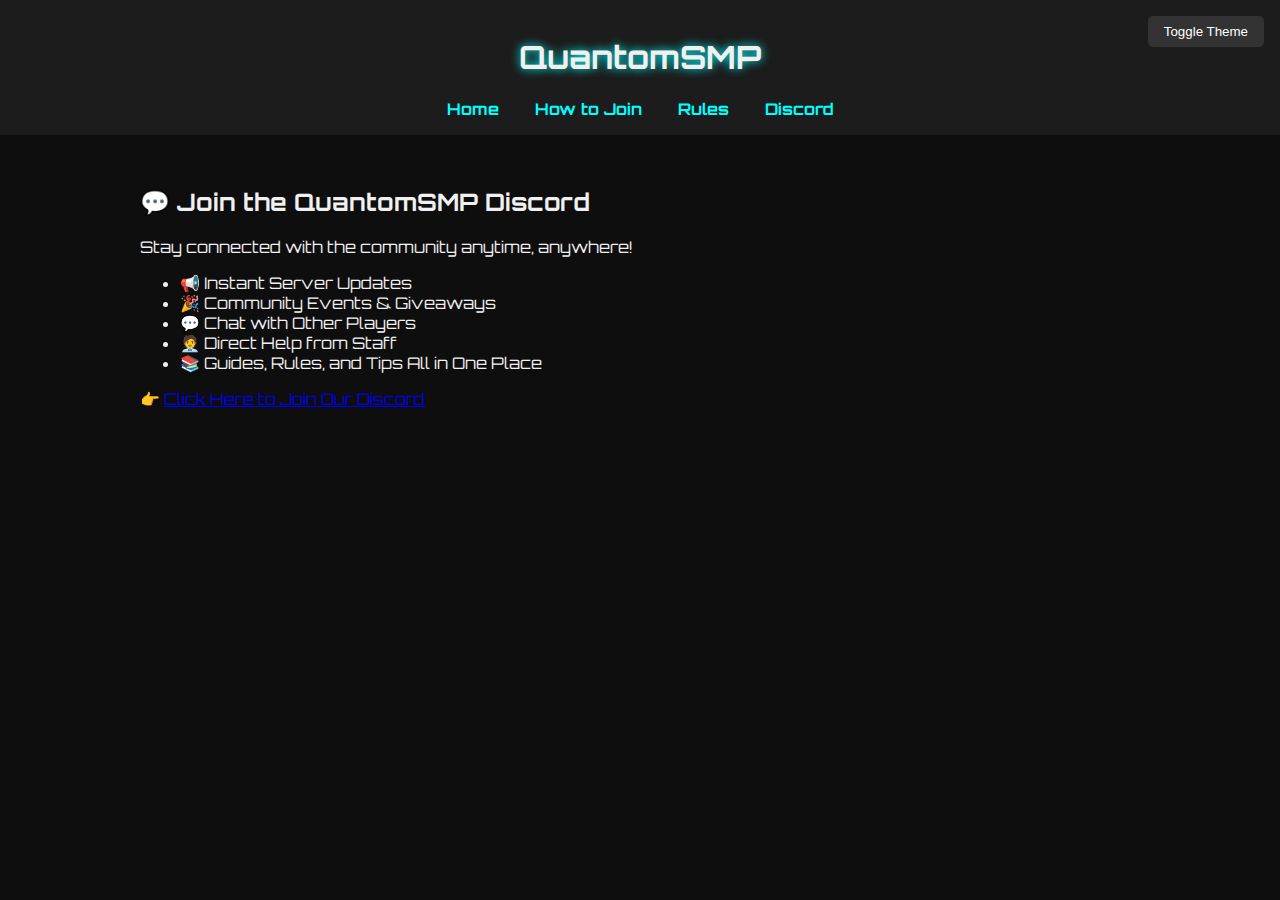
<file: discord.html>
<!DOCTYPE html>
<html lang="en">
<head>
  <meta charset="UTF-8" />
  <meta name="viewport" content="width=device-width, initial-scale=1.0" />
  <title>QuantomSMP</title>
  <link href="https://fonts.googleapis.com/css2?family=Orbitron:wght@500&display=swap" rel="stylesheet">
  <style>
    body {
      font-family: 'Orbitron', sans-serif;
      background-color: #0e0e0e;
      color: #f0f0f0;
      margin: 0;
      padding: 0;
      transition: background-color 0.3s, color 0.3s;
    }
    .dark-theme {
      background-color: #ffffff;
      color: #0e0e0e;
    }
    header {
      background-color: #1c1c1c;
      padding: 1rem;
      text-align: center;
    }
    nav a {
      margin: 0 1rem;
      color: cyan;
      text-decoration: none;
      font-weight: bold;
    }
    .toggle-btn {
      position: absolute;
      top: 1rem;
      right: 1rem;
      cursor: pointer;
      padding: 0.5rem 1rem;
      background: #333;
      color: white;
      border: none;
      border-radius: 5px;
    }
    main {
      padding: 2rem;
      max-width: 1000px;
      margin: auto;
    }
    h1 {
      text-shadow: 0 0 10px cyan;
    }
  </style>
</head>
<body>
<button class="toggle-btn" onclick="toggleTheme()">Toggle Theme</button>
<header>
  <h1>QuantomSMP</h1>
  <nav>
    <a href="index.html">Home</a>
    <a href="how-to-join.html">How to Join</a>
    <a href="rules.html">Rules</a>
    <a href="discord.html">Discord</a>
  </nav>
</header>
<main>

<h2>💬 Join the QuantomSMP Discord</h2>
<p>Stay connected with the community anytime, anywhere!</p>
<ul>
  <li>📢 Instant Server Updates</li>
  <li>🎉 Community Events & Giveaways</li>
  <li>💬 Chat with Other Players</li>
  <li>🧑‍💼 Direct Help from Staff</li>
  <li>📚 Guides, Rules, and Tips All in One Place</li>
</ul>
<p>👉 <a href="https://discord.gg/MRDkwrX9C7">Click Here to Join Our Discord</a></p>

</main>
<script>
  function toggleTheme() {
    document.body.classList.toggle('dark-theme');
  }
</script>
</body>
</html>
</file>
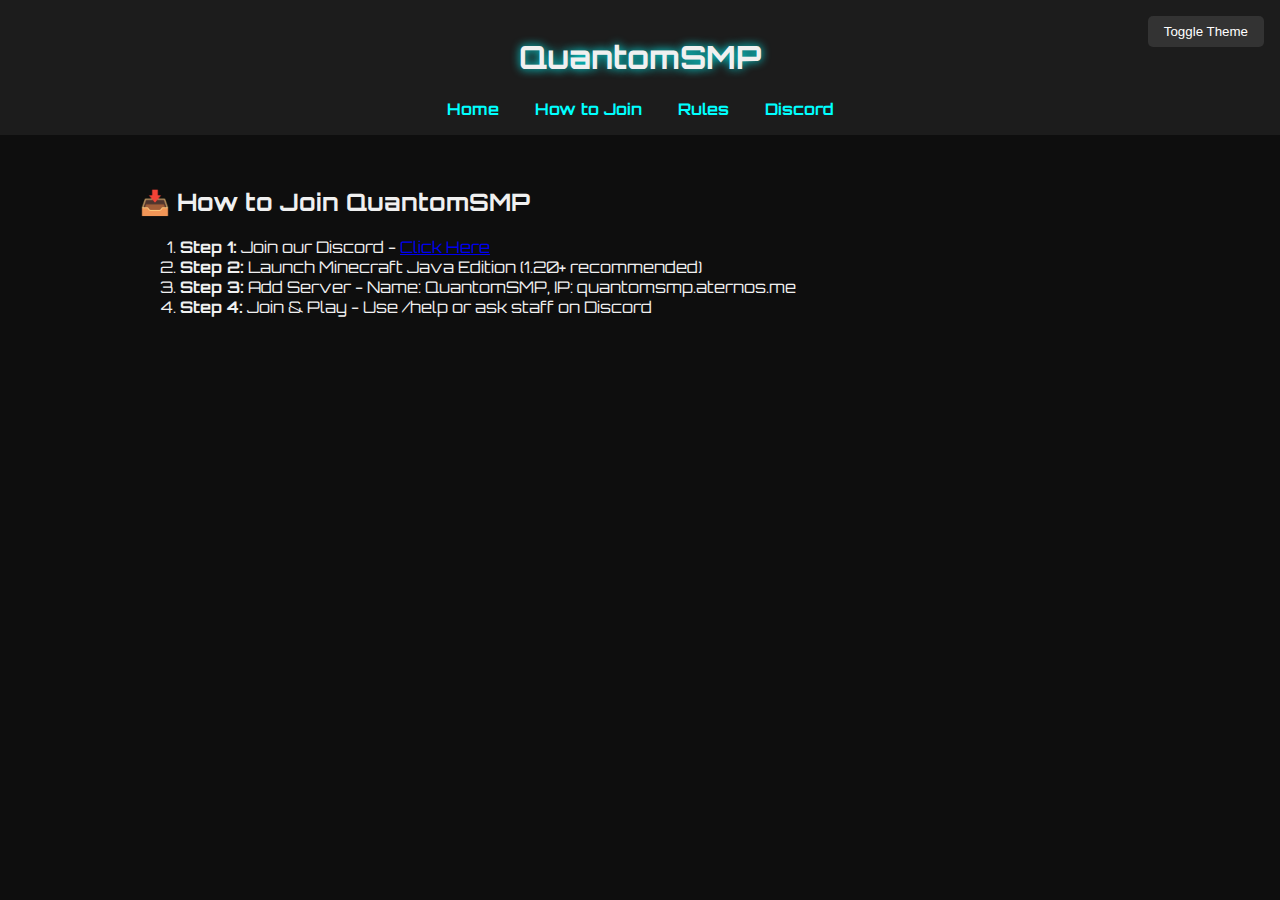
<file: how-to-join.html>
<!DOCTYPE html>
<html lang="en">
<head>
  <meta charset="UTF-8" />
  <meta name="viewport" content="width=device-width, initial-scale=1.0" />
  <title>QuantomSMP</title>
  <link href="https://fonts.googleapis.com/css2?family=Orbitron:wght@500&display=swap" rel="stylesheet">
  <style>
    body {
      font-family: 'Orbitron', sans-serif;
      background-color: #0e0e0e;
      color: #f0f0f0;
      margin: 0;
      padding: 0;
      transition: background-color 0.3s, color 0.3s;
    }
    .dark-theme {
      background-color: #ffffff;
      color: #0e0e0e;
    }
    header {
      background-color: #1c1c1c;
      padding: 1rem;
      text-align: center;
    }
    nav a {
      margin: 0 1rem;
      color: cyan;
      text-decoration: none;
      font-weight: bold;
    }
    .toggle-btn {
      position: absolute;
      top: 1rem;
      right: 1rem;
      cursor: pointer;
      padding: 0.5rem 1rem;
      background: #333;
      color: white;
      border: none;
      border-radius: 5px;
    }
    main {
      padding: 2rem;
      max-width: 1000px;
      margin: auto;
    }
    h1 {
      text-shadow: 0 0 10px cyan;
    }
  </style>
</head>
<body>
<button class="toggle-btn" onclick="toggleTheme()">Toggle Theme</button>
<header>
  <h1>QuantomSMP</h1>
  <nav>
    <a href="index.html">Home</a>
    <a href="how-to-join.html">How to Join</a>
    <a href="rules.html">Rules</a>
    <a href="discord.html">Discord</a>
  </nav>
</header>
<main>

<h2>📥 How to Join QuantomSMP</h2>
<ol>
  <li><strong>Step 1:</strong> Join our Discord - <a href="https://discord.gg/MRDkwrX9C7">Click Here</a></li>
  <li><strong>Step 2:</strong> Launch Minecraft Java Edition (1.20+ recommended)</li>
  <li><strong>Step 3:</strong> Add Server - Name: QuantomSMP, IP: quantomsmp.aternos.me</li>
  <li><strong>Step 4:</strong> Join & Play - Use /help or ask staff on Discord</li>
</ol>

</main>
<script>
  function toggleTheme() {
    document.body.classList.toggle('dark-theme');
  }
</script>
</body>
</html>
</file>
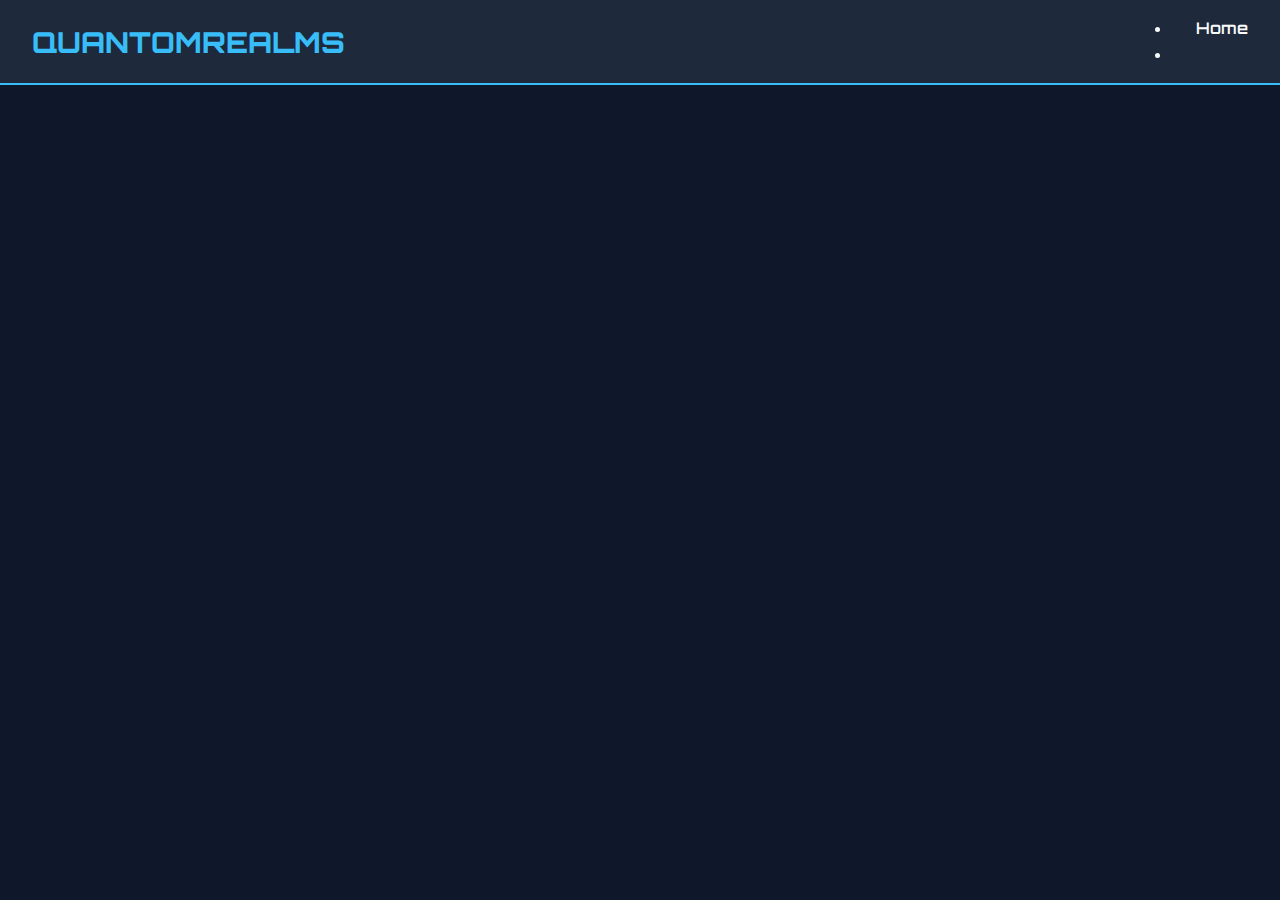
<file: store.html>
<!DOCTYPE html>
<html lang="en">
<head>
  <meta charset="UTF-8" />
  <meta name="viewport" content="width=device-width, initial-scale=1.0"/>
  <title>QuantomRealms Store</title>
  <link rel="stylesheet" href="style.css"/>
</head>
<body>
  <header class="header">
    <div class="logo">Quantom<span>Realms</span></div>
    <nav>
      <ul class="nav-links">
        <li><a href="index.html">Home</a></li>
        <li><a
</file>
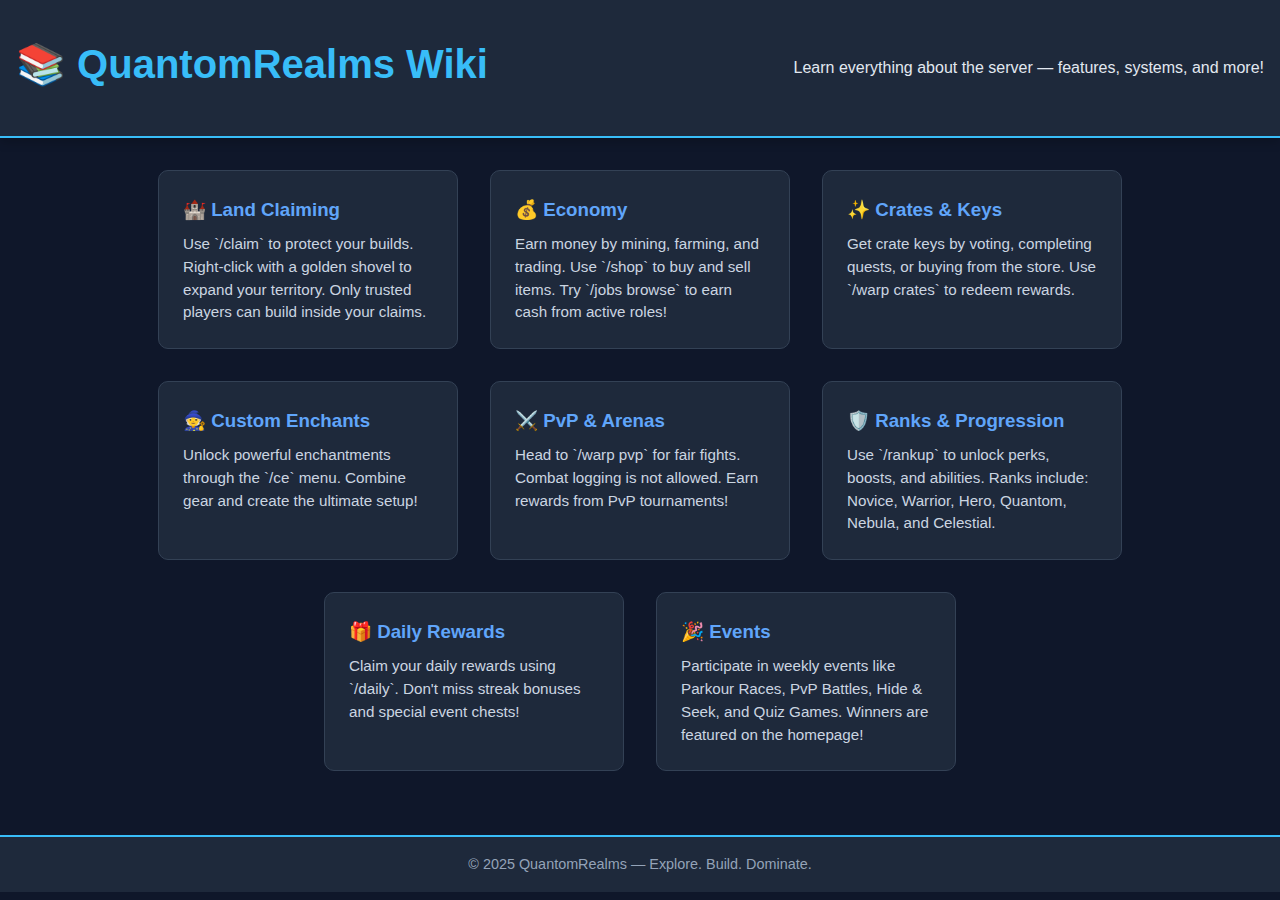
<file: wiki.html>
<!DOCTYPE html>
<html lang="en">
<head>
  <meta charset="UTF-8" />
  <meta name="viewport" content="width=device-width, initial-scale=1.0"/>
  <title>Wiki - QuantomRealms</title>
  <link rel="stylesheet" href="style.css"/>
  <style>
    body {
      background: #0f172a;
      color: #e2e8f0;
      font-family: 'Segoe UI', sans-serif;
      margin: 0;
    }

    header {
      background: #1e293b;
      text-align: center;
      padding: 2rem 1rem;
      box-shadow: 0 4px 10px rgba(0, 0, 0, 0.2);
    }

    header h1 {
      font-size: 2.5rem;
      margin-bottom: 0.5rem;
      color: #38bdf8;
    }

    .wiki-container {
      padding: 2rem;
      display: flex;
      flex-wrap: wrap;
      gap: 2rem;
      justify-content: center;
    }

    .wiki-entry {
      background: #1e293b;
      border: 1px solid #334155;
      border-radius: 10px;
      width: 300px;
      padding: 1.5rem;
      transition: all 0.3s ease;
    }

    .wiki-entry:hover {
      transform: scale(1.03);
      box-shadow: 0 0 12px #22d3ee;
    }

    .wiki-entry h3 {
      color: #60a5fa;
      margin-bottom: 0.5rem;
    }

    .wiki-entry p {
      font-size: 0.95rem;
      line-height: 1.5;
      color: #cbd5e1;
    }

    footer {
      text-align: center;
      padding: 1rem;
      font-size: 0.9rem;
      background-color: #1e293b;
      color: #94a3b8;
    }

    @media screen and (max-width: 600px) {
      .wiki-entry {
        width: 90%;
      }
    }
  </style>
</head>
<body>
  <header>
    <h1>📚 QuantomRealms Wiki</h1>
    <p>Learn everything about the server — features, systems, and more!</p>
  </header>

  <section class="wiki-container">

    <div class="wiki-entry">
      <h3>🏰 Land Claiming</h3>
      <p>
        Use `/claim` to protect your builds. Right-click with a golden shovel to expand your territory. Only trusted players can build inside your claims.
      </p>
    </div>

    <div class="wiki-entry">
      <h3>💰 Economy</h3>
      <p>
        Earn money by mining, farming, and trading. Use `/shop` to buy and sell items. Try `/jobs browse` to earn cash from active roles!
      </p>
    </div>

    <div class="wiki-entry">
      <h3>✨ Crates & Keys</h3>
      <p>
        Get crate keys by voting, completing quests, or buying from the store. Use `/warp crates` to redeem rewards.
      </p>
    </div>

    <div class="wiki-entry">
      <h3>🧙 Custom Enchants</h3>
      <p>
        Unlock powerful enchantments through the `/ce` menu. Combine gear and create the ultimate setup!
      </p>
    </div>

    <div class="wiki-entry">
      <h3>⚔️ PvP & Arenas</h3>
      <p>
        Head to `/warp pvp` for fair fights. Combat logging is not allowed. Earn rewards from PvP tournaments!
      </p>
    </div>

    <div class="wiki-entry">
      <h3>🛡️ Ranks & Progression</h3>
      <p>
        Use `/rankup` to unlock perks, boosts, and abilities. Ranks include: Novice, Warrior, Hero, Quantom, Nebula, and Celestial.
      </p>
    </div>

    <div class="wiki-entry">
      <h3>🎁 Daily Rewards</h3>
      <p>
        Claim your daily rewards using `/daily`. Don't miss streak bonuses and special event chests!
      </p>
    </div>

    <div class="wiki-entry">
      <h3>🎉 Events</h3>
      <p>
        Participate in weekly events like Parkour Races, PvP Battles, Hide & Seek, and Quiz Games. Winners are featured on the homepage!
      </p>
    </div>

  </section>

  <footer>
    &copy; 2025 QuantomRealms — Explore. Build. Dominate.
  </footer>
</body>
</html>
</file>
<file: style.css>
@import url('https://fonts.googleapis.com/css2?family=Orbitron:wght@400;600;800&display=swap');

:root {
  --primary: #38bdf8;
  --background: #0f172a;
  --foreground: #1e293b;
  --accent: #22d3ee;
  --text: #f8fafc;
  --muted: #94a3b8;
  --hover: #0284c7;
  --highlight: #14b8a6;
  --gradient: linear-gradient(90deg, #06b6d4, #3b82f6, #06b6d4);
}

* {
  box-sizing: border-box;
  margin: 0;
  padding: 0;
}

body {
  background: var(--background);
  font-family: 'Orbitron', sans-serif;
  color: var(--text);
  line-height: 1.6;
  overflow-x: hidden;
}

header {
  background: var(--foreground);
  padding: 1rem 2rem;
  display: flex;
  align-items: center;
  justify-content: space-between;
  position: sticky;
  top: 0;
  z-index: 1000;
  border-bottom: 2px solid var(--primary);
}

.logo {
  font-size: 1.8rem;
  font-weight: 800;
  color: var(--primary);
  text-transform: uppercase;
}

nav a {
  color: var(--text);
  margin-left: 1.5rem;
  text-decoration: none;
  font-weight: 600;
  transition: color 0.3s ease;
}

nav a:hover {
  color: var(--accent);
}

section {
  padding: 4rem 2rem;
}

.hero {
  background: url('img/banner.png') no-repeat center center/cover;
  min-height: 50vh;
  display: flex;
  flex-direction: column;
  justify-content: center;
  text-align: center;
  padding: 4rem 2rem;
}

.hero h1 {
  font-size: 3rem;
  color: var(--primary);
  margin-bottom: 1rem;
  text-shadow: 0 0 10px #000;
}

.hero p {
  font-size: 1.25rem;
  color: var(--text);
  max-width: 700px;
  margin: 0 auto;
  text-shadow: 0 0 5px #000;
}

.button {
  display: inline-block;
  margin-top: 2rem;
  padding: 0.75rem 2rem;
  background: var(--gradient);
  color: #fff;
  font-weight: bold;
  text-transform: uppercase;
  text-decoration: none;
  border-radius: 5px;
  transition: background 0.3s ease;
}

.button:hover {
  filter: brightness(1.1);
  transform: scale(1.05);
}

.card {
  background: var(--foreground);
  border: 1px solid var(--primary);
  border-radius: 10px;
  padding: 1.5rem;
  margin-bottom: 1.5rem;
  transition: transform 0.3s ease, box-shadow 0.3s ease;
}

.card:hover {
  transform: translateY(-5px);
  box-shadow: 0 0 15px var(--primary);
}

.card h2 {
  color: var(--primary);
  margin-bottom: 0.5rem;
}

.card p {
  color: var(--muted);
}

.feature-list {
  display: grid;
  gap: 1.5rem;
  grid-template-columns: repeat(auto-fit, minmax(250px, 1fr));
}

.icon-grid {
  display: grid;
  gap: 1rem;
  grid-template-columns: repeat(auto-fit, minmax(60px, 1fr));
  justify-items: center;
}

.icon-grid img {
  width: 60px;
  transition: transform 0.3s ease;
}

.icon-grid img:hover {
  transform: scale(1.15);
}

.copy-ip {
  display: inline-block;
  padding: 0.5rem 1rem;
  background: var(--accent);
  border-radius: 5px;
  cursor: pointer;
  font-weight: bold;
  color: #000;
  margin-top: 1rem;
}

.copy-ip:hover {
  background: var(--highlight);
  color: #fff;
}

footer {
  background: var(--foreground);
  color: var(--muted);
  text-align: center;
  padding: 2rem;
  font-size: 0.875rem;
  margin-top: 2rem;
  border-top: 2px solid var(--primary);
}

@media screen and (max-width: 768px) {
  .hero h1 {
    font-size: 2rem;
  }

  nav a {
    font-size: 0.9rem;
    margin-left: 1rem;
  }

  .button {
    font-size: 0.85rem;
    padding: 0.5rem 1.5rem;
  }
}
</file>
